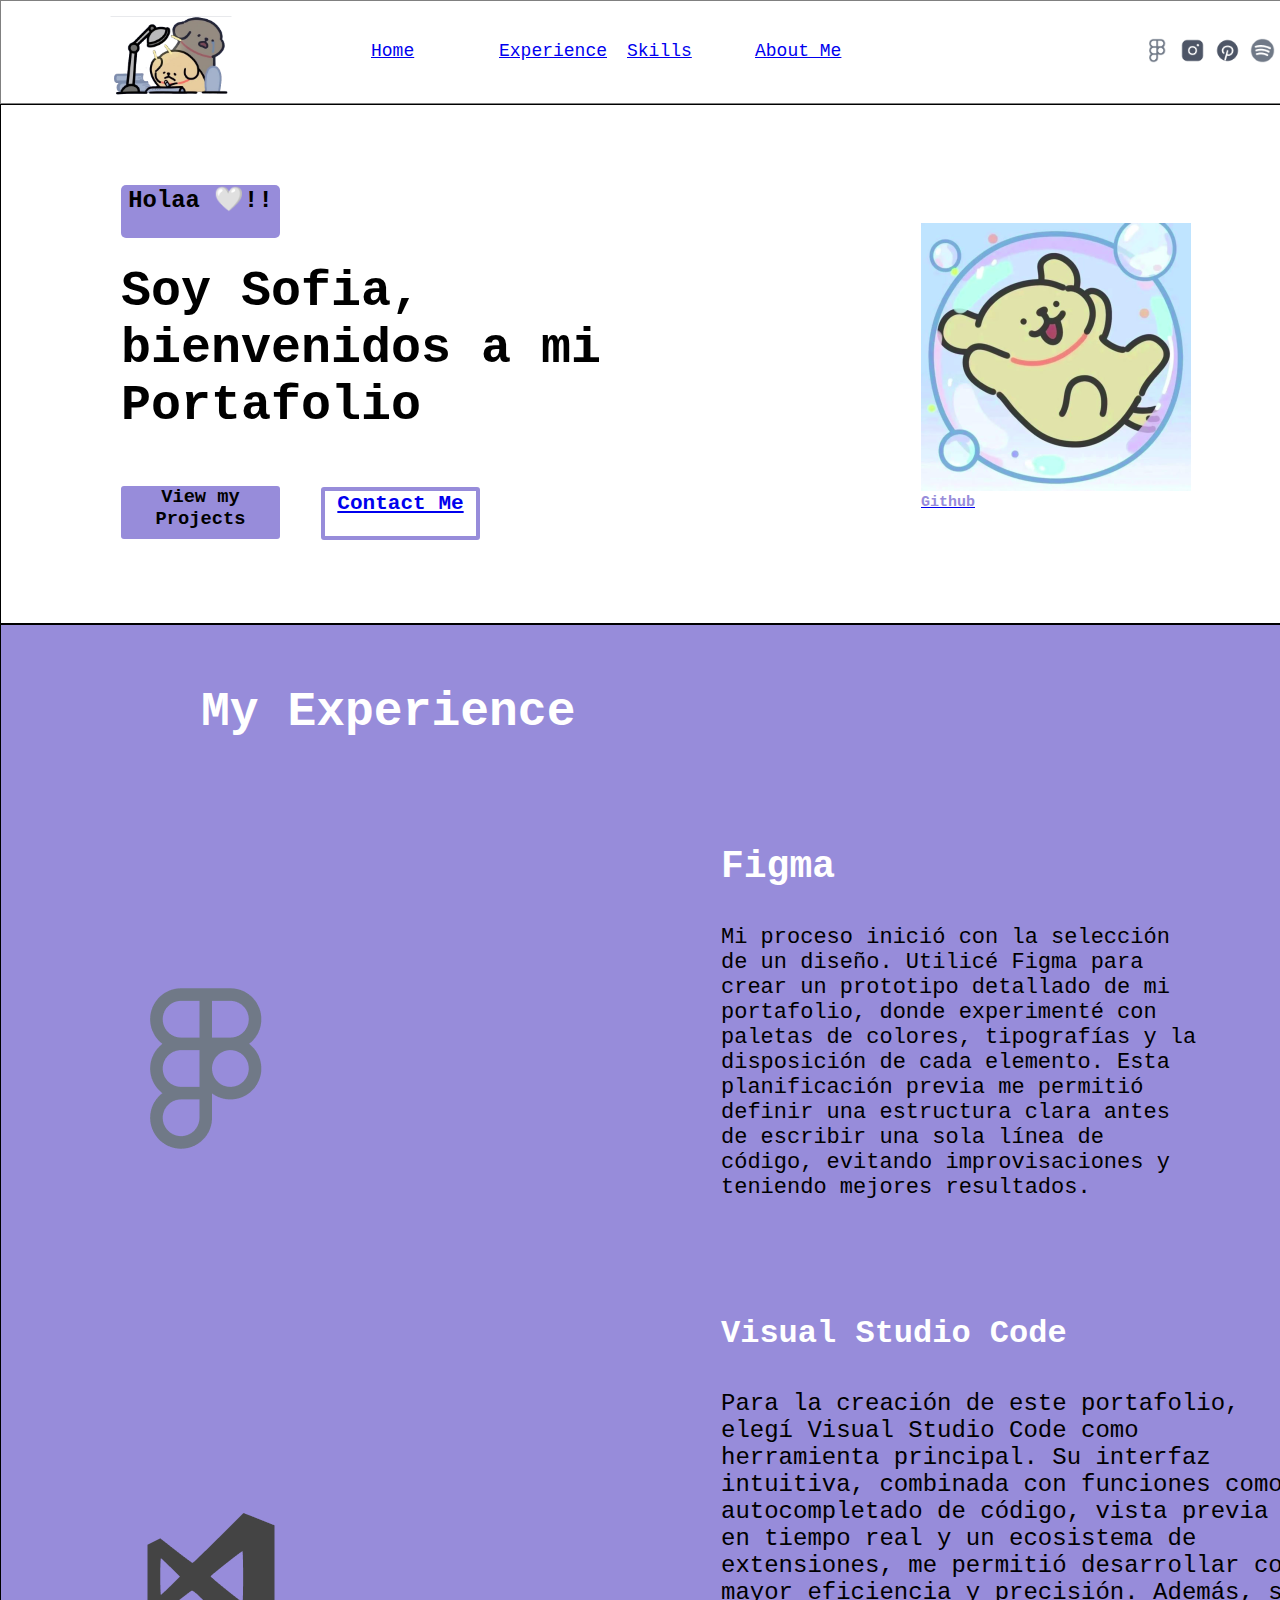
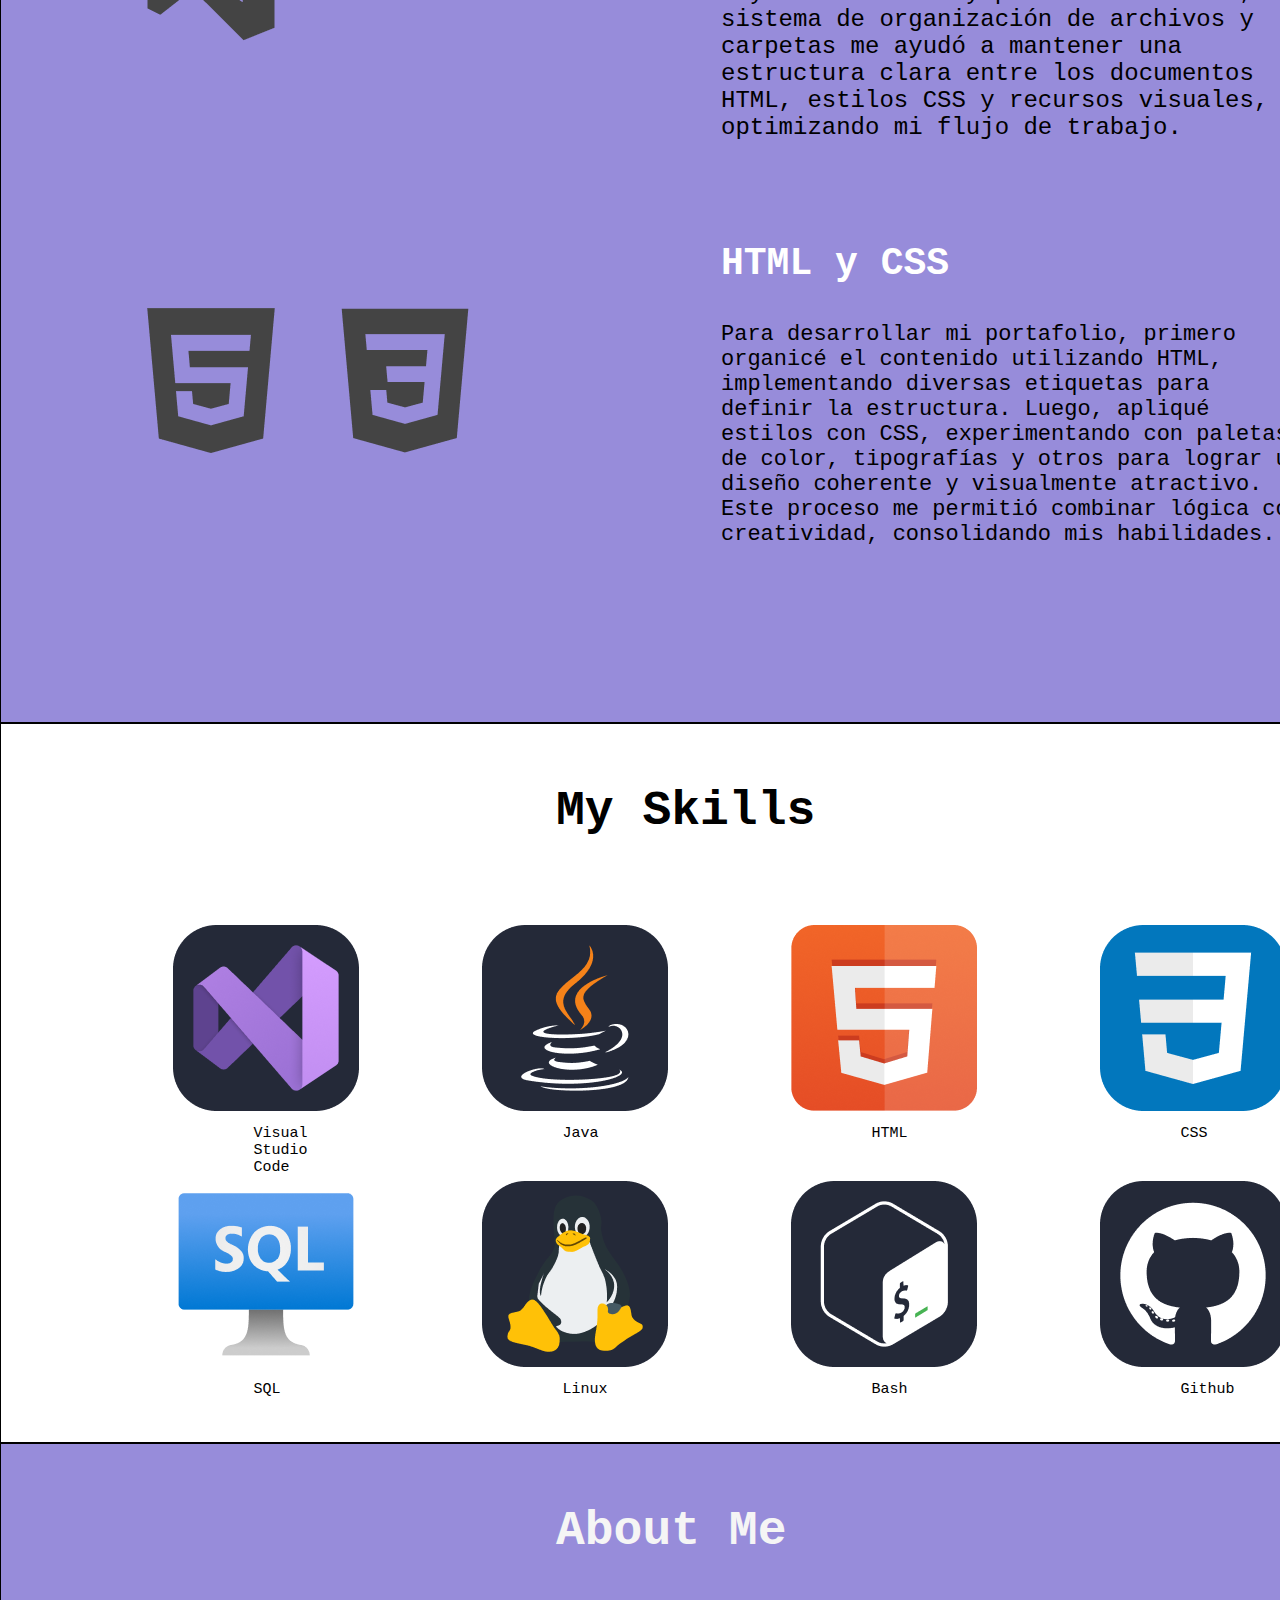
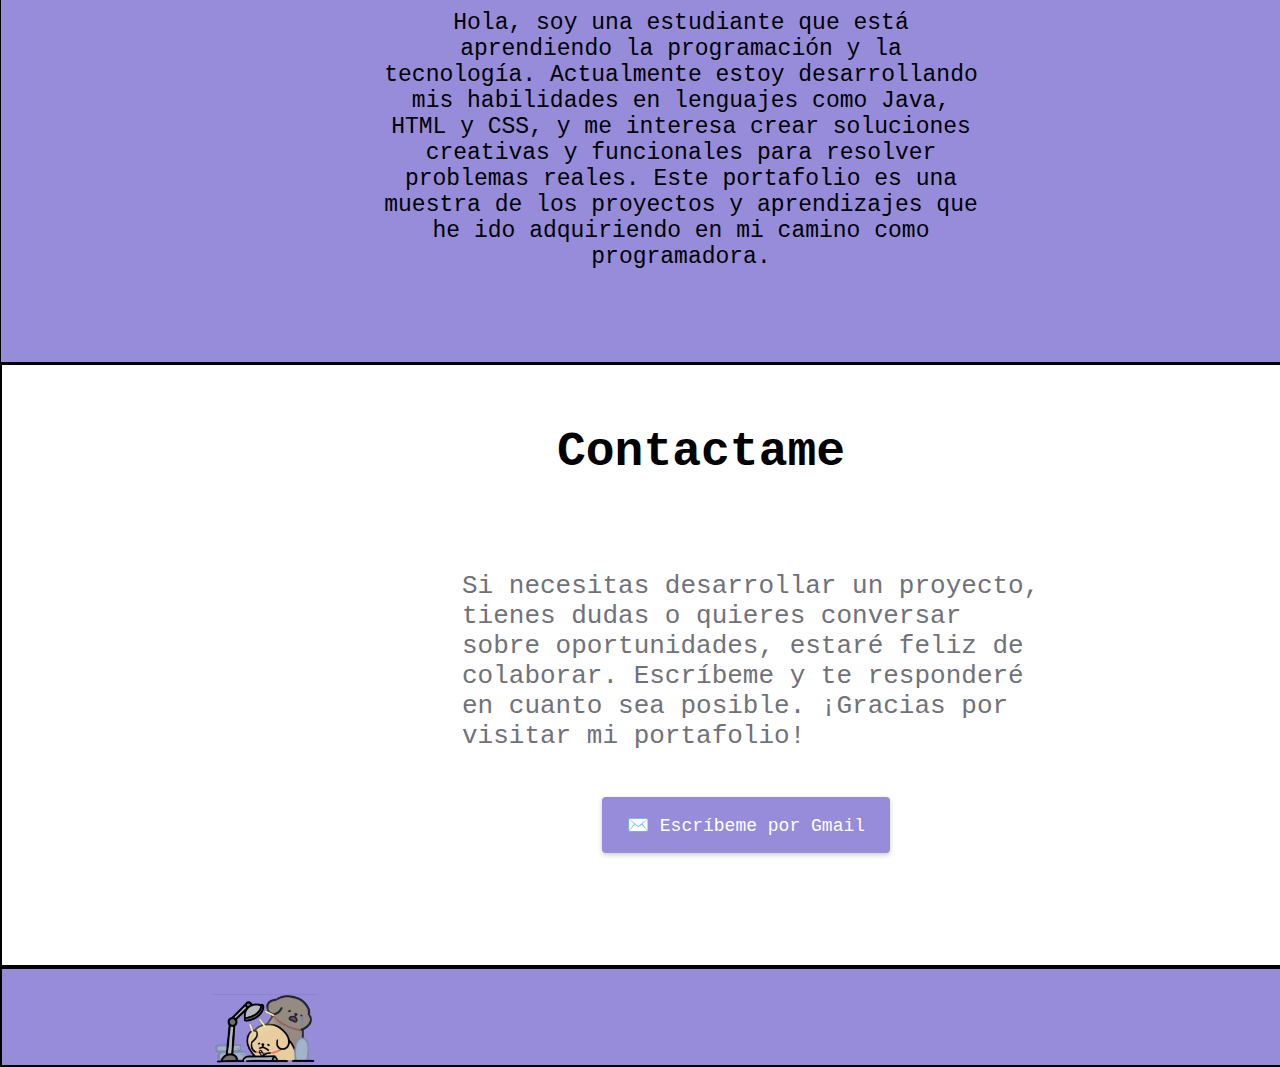
<file: index.html>
<!DOCTYPE html>
<html lang="en">
<head>
    <meta charset="UTF-8">
    <meta name="viewport" content="width=device-width, initial-scale=1.0">
    <title>Portafolio 2025</title>

<!--Enlaces-->

    <link rel="stylesheet" href="seccion1/seccion1.css">
    <link rel="stylesheet" href="seccion2/seccion2.css">
    <link rel="stylesheet" href="seccion3/seccion3.css">
    <link rel="stylesheet" href="seccion4/seccion4.css">
    <link rel="stylesheet" href="seccion5/seccion5.css">

    <link rel="stylesheet" href="config.css">
    <link rel="stylesheet" href="index.css">
    <link rel="stylesheet" href="header.css">
    <link rel="stylesheet" href="footer.css">

<!--Google Font-->

    <link rel="preconnect" href="https://fonts.googleapis.com">
    <link rel="preconnect" href="https://fonts.gstatic.com" crossorigin>
    <link href="https://fonts.googleapis.com/css2?family=Pompiere&display=swap" rel="stylesheet">

</head>
<body>
    
    <div class="pantalla">
        <header class="header">
            <img src="assets/logo.svg" alt="" class="logo">
            <a href="#seccion1">
                <p class="t1">Home</p>
            </a>
            <a href="#seccion2">
                <p class="t2">Experience</p>
            </a>
            <a href="#seccion3">
                <p class="t3">Skills</p>
            </a>
            <a href="#seccion4">
                <p class="t4">About Me</p>
            </a>
            <p class="t5">ㅤㅤㅤㅤㅤㅤㅤㅤㅤ</p>
            <p class="t6">ㅤㅤㅤㅤㅤㅤㅤㅤㅤ</p>

            <div class="x">
            <a href="https://www.figma.com/" target="_blank">
                <img src="assets/Figma.png" alt="Figma">
            </a>
            <a href="https://www.instagram.com/s0_yng1/" target="_blank">
                <img src="assets/Instagram.png" alt="Instagram">
            </a>
            <a href="https://www.pinterest.com/S0_fiaSa/" target="_blank">
                <img src="assets/Pinterest.png" alt="Pinterest">
            </a>
            <a href="https://open.spotify.com/user/31bb55ovnye3vwekvarb4irjhj5q?si=MSYX4SuiQUyHRQI1kI7DiA&nd=1&dlsi=e5f805f98ecc4528" target=" target="_blank">
                <img src="assets/Spotify.png" alt="Spotify">
            </a>
            </div>

        </header>

        <section id="seccion1">
            <div class="uno">
                <h2>Holaa 🤍!!</h2>
            </div>
            <h1 class="titulo">Soy Sofia, bienvenidos a mi Portafolio</h1>
            <div class="pe">
                <a href="https://github.com/s0fiaa-s" target="_blank">
                <img src="assets/perro.png" alt="">
                <h2 class="gh">Github</h2>
                </a>
            </div>
            <div class="dos">
                <h3>View my Projects</h3>
            </div>
            <div class="tres">
                <a href="#seccion5">
                    <h3>Contact Me</h3>
                </a>
            </div>

        </section>

    <section id="seccion2">
        <h1 class="titulo2">My Experience</h1>

        <div class="Figma1">
               <img src="assets/fg.png" alt="fg1">
               <h1 class="numero1"></h1>
               <h1 class="nombre1">Figma </h1>               
               <p class="descri1">Mi proceso inició con la selección de un diseño. 
                Utilicé Figma para crear un prototipo detallado de mi portafolio, donde experimenté con paletas de colores, tipografías y la disposición de cada elemento. 
                Esta planificación previa me permitió definir una estructura clara antes de escribir una sola línea de código, evitando improvisaciones y teniendo mejores resultados.
            </h3>
           </p>
           </div>

        <div class="VSC2">
               <img src="assets/vs.png" alt="vc">
               <h1 class="numero2"></h1>
               <h1 class="nombre2">Visual Studio Code </h1>
               <p class="descri2">Para la creación de este portafolio, elegí Visual Studio Code como herramienta principal. 
                Su interfaz intuitiva, combinada con funciones como autocompletado de código, vista previa en tiempo real y un ecosistema de extensiones, me permitió desarrollar con mayor eficiencia y precisión. 
                Además, su sistema de organización de archivos y carpetas me ayudó a mantener una estructura clara entre los documentos HTML, estilos CSS y recursos visuales, optimizando mi flujo de trabajo.
            </h3>
            </p>
           </div>

        <div class="CSSyHTML">
               <img src="assets/html.png" alt="hc">
               <img src="assets/css.png" alt="hc">
               <h1 class="numero3"></h1>
               <h1 class="nombre3">HTML y CSS</h1>               
               <p class="descri3">Para desarrollar mi portafolio, primero organicé el contenido utilizando HTML, implementando diversas etiquetas  para definir la estructura. 
                Luego, apliqué estilos con CSS, experimentando con paletas de color, tipografías y otros para lograr un diseño coherente y visualmente atractivo. 
                Este proceso me permitió combinar lógica con creatividad, consolidando mis habilidades.</h3>
     </p>
           </div>

    </section>

    <section id="seccion3">
        <h1 class="titulo3">My Skills</h1>
        <div class="skills">
               <div class="skill">
                <img src="assets/v.png" alt="sk">
                <span>Visual Studio Code</span>
            </div>
            <div class="skill">
                <img src="assets/j.png" alt="sk">
                <span>Java</span>
            </div>
               <div class="skill">
                <img src="assets/h.png" alt="sk">
                <span>HTML</span>
            </div>
               <div class="skill">
                <img src="assets/c.png" alt="sk">
                <span>CSS</span>
            </div>
               <div class="skill">
                <img src="assets/s.png" alt="sk">
                <span>SQL</SPan>
            </div>
               <div class="skill">
                <img src="assets/l.png" alt="sk">
                <span>Linux</span>
            </div>
               <div class="skill">
                <img src="assets/b.png" alt="sk">
                <span>Bash</span>
            </div>
               <div class="skill">
                <img src="assets/g.png" alt="sk">
                <span>Github</span>
            </div>

            </div>

    </section>

    <section id="seccion4">
        <h1 class="titulo4">About Me</h1>
        <span class="info4">Hola, soy una estudiante que está aprendiendo la programación y la tecnología. Actualmente estoy desarrollando mis habilidades en lenguajes como Java, HTML y CSS, y me interesa crear soluciones creativas y funcionales para resolver problemas reales. Este portafolio es una muestra de los proyectos y aprendizajes que he ido adquiriendo en mi camino como programadora.</span>

        </section>

    <section id="seccion5">
        <h1 class="titulo5">Contactame</h1>
        <p class="descri5">Si necesitas desarrollar un proyecto, tienes dudas o quieres conversar sobre oportunidades, estaré feliz de colaborar. Escríbeme y te responderé en cuanto sea posible. ¡Gracias por visitar mi portafolio!</p>
            <a href="https://mail.google.com/mail/?view=cm&fs=1&to=snsandoval@scl.edu.gt" 
                target="_blank"
                class="gmail-btn"> 
                ✉️ Escríbeme por Gmail
            </a>
       </section>

              <footer class="footer">
           <img src="assets/logo.svg" alt="" class="lg">
           <p class="fig">© Copyright</p>
       </footer>

    </div>
</body>
</html>
</file>
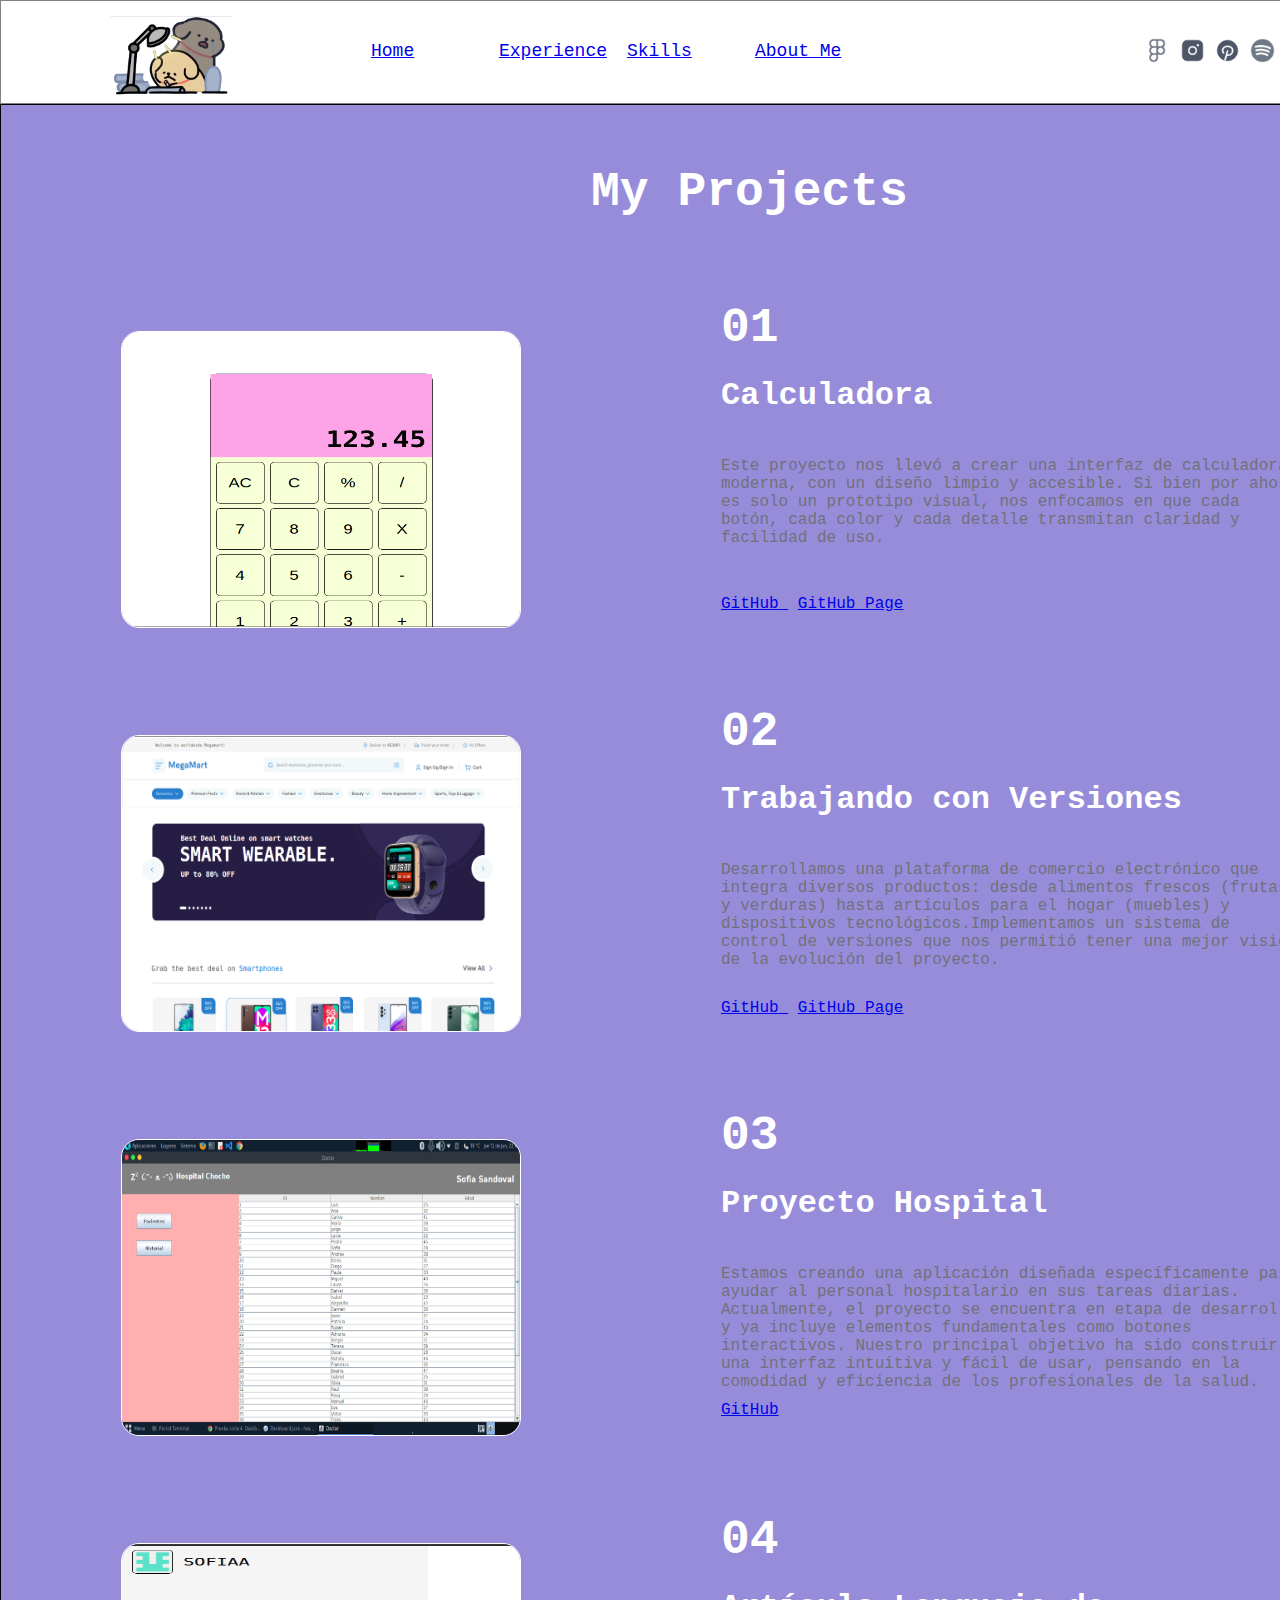
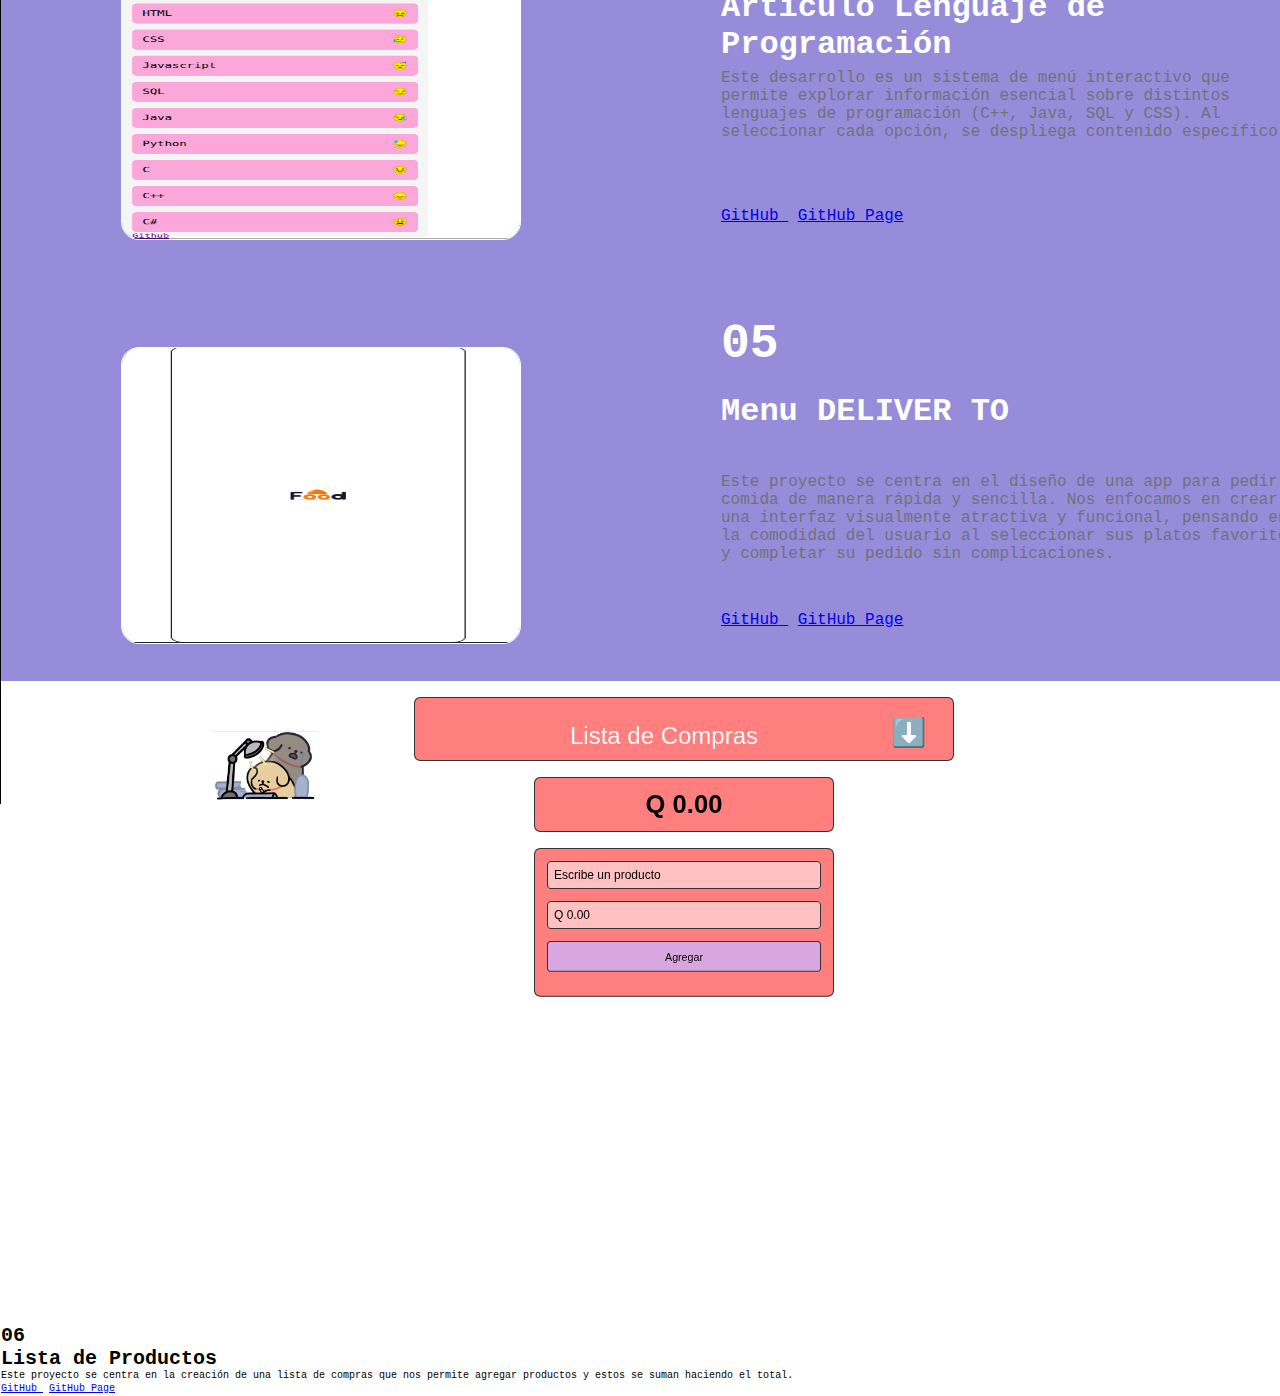
<file: index2.html>
<!DOCTYPE html>
<html lang="en">
<head>
    <meta charset="UTF-8">
    <meta name="viewport" content="width=device-width, initial-scale=1.0">
    <title>Portafolio 2025</title>

<!--Enlaces-->

    <link rel="stylesheet" href="seccion1/seccion1.css">

    <link rel="stylesheet" href="config.css">
    <link rel="stylesheet" href="index2.css">
    <link rel="stylesheet" href="index.css">
    <link rel="stylesheet" href="header.css">
    <link rel="stylesheet" href="footer.css">

<!--Google Font-->

    <link rel="preconnect" href="https://fonts.googleapis.com">
    <link rel="preconnect" href="https://fonts.gstatic.com" crossorigin>
    <link href="https://fonts.googleapis.com/css2?family=Pompiere&display=swap" rel="stylesheet">

</head>
<body>
    
    <div class="pantalla">
        <header class="header">
            <img src="assets/logo.svg" alt="" class="logo">
            <a href="index.html#seccion1">
                <p class="t1">Home</p>
            </a>
            <a href="index.html#seccion2">
                <p class="t2">Experience</p>
            </a>
            <a href="index.html#seccion3">
                <p class="t3">Skills</p>
            </a>
            <a href="index.html#seccion4">
                <p class="t4">About Me</p>
            </a>
            <p class="t5">ㅤㅤㅤㅤㅤㅤㅤㅤㅤ</p>
            <p class="t6">ㅤㅤㅤㅤㅤㅤㅤㅤㅤ</p>

            <div class="x">
            <a href="https://www.figma.com/" target="_blank">
                <img src="assets/Figma.png" alt="Figma">
            </a>
            <a href="https://www.instagram.com/s0_yng1/" target="_blank">
                <img src="assets/Instagram.png" alt="Instagram">
            </a>
            <a href="https://www.pinterest.com/S0_fiaSa/" target="_blank">
                <img src="assets/Pinterest.png" alt="Pinterest">
            </a>
            <a href="https://open.spotify.com/user/31bb55ovnye3vwekvarb4irjhj5q?si=MSYX4SuiQUyHRQI1kI7DiA&nd=1&dlsi=e5f805f98ecc4528" target=" target="_blank">
                <img src="assets/Spotify.png" alt="Spotify">
            </a>
            </div>

        </header>

        <section class="secc1">
           <h1 class="titulo1">My Projects</h1>

           <div class="proyecto1">
               <img src="assets/calculadora.png" alt="" class="calcu">
               <h1 class="numero01">01</h1>
               <h1 class="clcl">Calculadora</h1>
               <p class="descri1">Este proyecto nos llevó a crear una interfaz de calculadora moderna, con un diseño limpio y accesible. Si bien por ahora es solo un prototipo visual, nos enfocamos en que cada botón, cada color y cada detalle transmitan claridad y facilidad de uso.</p>
                <p class="descri1"> 
                    <a href="https://github.com/s0fiaa-s/calculadora-2025">
                        <span>GitHub</span>
                    </a> 
                    <span>ㅤ</span>
                     <a href="https://s0fiaa-s.github.io/calculadora-2025/">
                        <span>GitHub Page</span>
                </p>
                     </a>
           </div>

            <div class="proyecto2">
           <img src="assets/PC1.png" alt="" class="pc1">
           <h1 class="numero02">02</h1>
           <h1 class="tv">Trabajando con Versiones</h1>               
           <p class="descri2">Desarrollamos una plataforma de comercio electrónico que integra diversos productos: desde alimentos frescos (frutas y verduras) hasta artículos para el hogar (muebles) y dispositivos tecnológicos.Implementamos un sistema de control de versiones que nos permitió tener una mejor visión de la evolución del proyecto.</h3>
           </p>
            <p class="descri2"> 
                <a href="https://github.com/s0fiaa-s/PruebaCorta1-lab">
                    <span>GitHub</span>
                </a> 
                <span>ㅤ</span>
                <a href="https://s0fiaa-s.github.io/PruebaCorta1-lab/">
                    <span>GitHub Page</span>
                </p>
                </a>
           </div>

            <div class="proyecto3">
           <img src="assets/hospichocho.png" alt="" class="hospi">
           <h1 class="numero03">03</h1>
           <h1 class="hphp"> Proyecto Hospital </h1>               
           <p class="descri3">Estamos creando una aplicación diseñada específicamente para ayudar al personal hospitalario en sus tareas diarias. Actualmente, el proyecto se encuentra en etapa de desarrollo y ya incluye elementos fundamentales como botones interactivos. Nuestro principal objetivo ha sido construir una interfaz intuitiva y fácil de usar, pensando en la comodidad y eficiencia de los profesionales de la salud.</h3>
           </p>
            <p class="descri3"> 
                <a href="https://github.com/Paula-mansilla/Hospital-2025#">
                <span>GitHub</span>
                </a>
           </div>

           <div class="proyecto4">
           <img src="assets/ArtiLenDeProgra.png" alt="" class="ALDP">
           <h1 class="numero04">04</h1>
           <h1 class="lplp">Artículo Lenguaje de Programación</h1>               
           <p class="descri4">Este desarrollo es un sistema de menú interactivo que permite explorar información esencial sobre distintos lenguajes de programación (C++, Java, SQL y CSS). Al seleccionar cada opción, se despliega contenido específico.</h3>
          </p>
           <p class="descri4"> 
            <a href="https://github.com/s0fiaa-s/Articulo-lenguaje-de-programacion">
            <span>GitHub</span>
            </a> 
            <span>ㅤ</span>
            <a href="https://s0fiaa-s.github.io/Articulo-lenguaje-de-programacion/">
                <span>GitHub Page</span>
            </p>
            </a>
           </div>

            <div class="proyecto5">
           <img src="assets/MDT.png" alt="" class="mdt">
           <h1 class="numero05">05</h1>
           <h1 class="mdmd"> Menu DELIVER TO</h1>               
           <p class="descri5">Este proyecto se centra en el diseño de una app para pedir comida de manera rápida y sencilla. Nos enfocamos en crear una interfaz visualmente atractiva y funcional, pensando en la comodidad del usuario al seleccionar sus platos favoritos y completar su pedido sin complicaciones.</h3>
           </p>
            <p class="descri5"> 
                <a href="https://github.com/s0fiaa-s/PruebaCorta2-lab">
                <span>GitHub</span>
            </a> 
            <span>ㅤ</span>
            <a href="https://s0fiaa-s.github.io/PruebaCorta2-lab/">
                <span>GitHub Page</span>
            </p>
            </a>
           </div>

           <div class="proyecto6">
           <img src="assets/Lista_compras.png" alt="" class="LdP">
           <h1 class="numero06">06</h1>
           <h1 class="listaP"> Lista de Productos</h1>               
           <p class="descri6">Este proyecto se centra en la creación de una lista de compras que nos permite agregar productos y estos se suman haciendo el total.</h3>
           </p>
            <p class="descri6"> 
                <a href="https://github.com/s0fiaa-s/lista_compras">
                <span>GitHub</span>
            </a> 
            <span>ㅤ</span>
            <a href="https://s0fiaa-s.github.io/lista_compras/">
                <span>GitHub Page</span>
            </p>
            </a>
           </div>
            
       </section>

        <footer class="footer">
           <img src="assets/logo.svg" alt="" class="lg">
           <p class="fig">© Copyright</p>
       </footer>

   </div>
</body>
</html>
</file>
<file: seccion1/seccion1.css>
#seccion1 {

    width: 1428px;
    height: 520px;
    border: 1px solid black;
}

.uno {

    width: 159px;
    height: 53px;
    background-color: #978CDA;
    border-radius: 5px;

    margin-left: 120px;
    margin-top: 80px;

    text-align: center;
    font-size: 15.9px;
    
}

.titulo{

    width: 549px;
    height: 240px;
    margin-left: 120px;
    margin-top: 25px;
    font-size: 50px;
    color: black;
}

.dos {

    width: 159px;
    height: 53px;
    background-color: #978CDA;
    border-radius: 3px;

    margin-left: 120px;
    margin-top: -25px;

    text-align: center;
    font-size: 16px;
    
}

.tres {

    width: 159px;
    height: 53px;
    border: 4px solid #978CDA;
    border-radius: 3px;

    margin-left: 320px;
    margin-top: -52px;

    text-align: center;
    font-size: 18px;
    
}

.pe {

    margin-left: 920px;
    margin-top: -280px;

}

.gh {

    font-size: 15px;
    color: #978CDA;
}
</file>
<file: seccion2/seccion2.css>
#seccion2 {

    width: 1428px;
    height: 1699px;
    border: 1px solid black;
    background-color: #978cda;
}

.titulo2 {
   width: 1216px;
   height: 96px;
   margin-top: 60px;
   margin-left: 200px;
   font-size: 48px;
   font-weight: 800;
   color: #FFFFFF;
    
}

.Figma1 {
   width: 1316px;
   height: 464px;
   margin-left: 120px;
   margin-top: 200px;
}

.fg1 {
   width: 5000px;
   height: 5547px;
   margin-top: 30px;
   border-radius: 18px;
   border: 1px solid white;
}

.numero1 {
   width: 682px;
   height: 66px;
   margin-left: 600px;
   margin-top: -280px;
   font-weight: 800;
   font-size: 48px;
   color: #FFFFFF;
}
.nombre1 {
   width: 582px;
   height: 40px;
   margin-left: 600px;
   margin-top: -100px;
   font-weight: 700;
   font-size: 38px;
   color: #FFFFFF;
}
.descri1 {
   width: 482px;
   height: 86px;
   margin-left: 600px;
   margin-top: 40px;
   font-weight: 400;
   font-size: 22px;
   color: black;
}

.VSC2 {
   width: 1216px;
   height: 364px;
   margin-left: 120px;
   margin-top: 40px;
   font-size: 48px;
}
.vc {
   width: 130px;
   height: 197px;
   margin-top: 30px;
   border-radius: 18px;
   font-size: 12px;
   border: 1px solid white;
}

.numero2 {
   width: 582px;
   height: 56px;
   margin-left: 600px;
   margin-top: -320px;
   font-weight: 800;
   font-size: 40px;
   color: #FFFFFF;
}

.nombre2 {
   width: 582px;
   height: 40px;
   margin-left: 600px;
   margin-top: -100px;
   font-weight: 700;
   font-size: 32px;
   color: #FFFFFF;
}

.descri2 {
   width: 582px;
   height: 96px;
   margin-left: 600px;
   margin-top: 35px;
   font-weight: 400;
   font-size: 24px;
   color: black;
}

.CSSyHTML {
   width: 1216px;
   height: 364px;
   margin-left: 120px;
   margin-top: 40px;
   font-size: 23px;
}

.hc {
   width: 330px;
   height: 197px;
   margin-top: 30px;
   border-radius: 18px;
   
}

.numero3 {
   width: 582px;
   height: 56px;
   margin-left: 600px;
   margin-top: -280px;
   font-weight: 800;
   font-size: 48px;
   color: #FFFFFF;
}

.nombre3 {
   width: 582px;
   height: 40px;
   margin-left: 600px;
   margin-top: -10px;
   font-weight: 700;
   font-size: 38px;
   color: #FFFFFF;
}

.descri3 {
   width: 582px;
   height: 96px;
   margin-left: 600px;
   margin-top: 40px;
   font-weight: 400;
   font-size: 22px;
   color: black;
}
</file>
<file: seccion3/seccion3.css>
#seccion3 {

    width: 1428px;
    height: 720px;
    border: 1px solid black;
}

.titulo3 {
   width: 1216px;
   height: 96px;
   margin-top: 60px;
   margin-left: 555px;
   font-size: 48px;
   font-weight: 800;
   color: #000000;
}

.skills {
   width: 1216px;
   height: 492px;
   margin-left: 120px;
   margin-top: 20px;
   display: grid;
   grid-template-columns: repeat(4, 1fr); 
   gap: 20px;
}

.skill {
   width: 186px;
   height: 186px;
   border-radius: 4px;
   display: flex;
   margin: auto;
}

.sk{
   width: 180px;
   height: 180px;
}

span {

    width: 80px;
    height: 80px;
    margin-top: 200px;
    margin-left: -105px;

    font-size: 15px;
}
</file>
<file: seccion4/seccion4.css>
#seccion4 {

    width: 1428px;
    height: 520px;
    border: 1px solid black;
    background-color: #978CDA;
}

.titulo4 {
   width: 1216px;
   height: 96px;
   margin-top: 60px;
   margin-left: 555px;
   font-size: 48px;
   font-weight: 800;
   color: whitesmoke;
}

.info4 {
    width: 600px;
    height: 96px;
    font-size: 23px;
    margin-left: 380px;
    margin-top: 10px;
    display: flex;
    text-align: center;
    color: black;
}
</file>
<file: seccion5/seccion5.css>
#seccion5 {
   width: 1428px;
   height: 604px;
   border: 2px solid black;
}
.titulo5 {
    width: 1216px;
   height: 96px;
   margin-top: 60px;
   margin-left: 555px;
   font-size: 48px;
   font-weight: 800;
   color: #000000;

}

.descri5 {
   width: 582px;
   height: 96px;
   margin-left: 460px;
   margin-top: 50px;
   font-weight: 400;
   font-size: 26px;
   color: #71717A;
}

.gmail-btn {
  display: inline-block;
  background-color: #978CDA; 
  color: white;
  padding: 17px 25px;
  margin: 20px 0;
  border-radius: 4px;
  text-decoration: none;
  margin-left: 600px;
  margin-top: 130px;
  font-size: 18px;
  box-shadow: 0 2px 5px rgba(0,0,0,0.2);
}

.gmail-btn:hover {
  background-color: #a89fe2;
}

.a {

    padding-top: 100px;
  margin-left: 650px;    
}
</file>
<file: config.css>
* {
    margin: 0;
    padding: 0;
    box-sizing: border-box;
}

html {
    font-size:10px ;
    font-family: monospace;
}

body {
    overflow-x: hidden;
}
</file>
<file: index.css>
.pantalla {
    width: 1428px;
    height: 2538px;
    margin: auto;
}
</file>
<file: header.css>
.header {
    width: 1428px;
    height: 104px;
    border: 1px solid gray;
    display: flex;
    flex-direction: column;
    flex-direction: row;
}

.logo {
    width: 340px;
    height: 80px;
    margin-left: 0px;
    margin-top: 15px;
}

.t1 {
    width: 98px;
    height: 24px;
    font-size: 18px;
    font-weight: 400;
    margin-top: 40px;
    margin-left: 30px;
    
}

.t2 {
    width: 98px;
    height: 24px;
    font-size: 18px;
    font-weight: 400;
    margin-top: 40px;
    margin-left: 30px;
    
}

.t3 {
    width: 98px;
    height: 24px;
    font-size: 18px;
    font-weight: 400;
    margin-top: 40px;
    margin-left: 30px;
    
}

.t4 {
    width: 110px;
    height: 24px;
    font-size: 18px;
    font-weight: 400;
    margin-top: 40px;
    margin-left: 30px;
    
}

.t5, .t6 {
    width: 110px;
    height: 24px;
    font-size: 18px;
    font-weight: 400;
    margin-top: 40px;
    margin-left: 30px;
    
}

.Figma, .Instagram, .Pinterest, .Spotify {

    width: 24px;
    height: 24px;
    margin-left: auto;
}

    .x {
      display: flex;
      gap: 10px;
      align-items: center;
    }

    .x img {
      width: 25px;
      height: 25px;
    }
</file>
<file: footer.css>
.footer {
   width: 1428px;
   height: 100px;
   background-color: #978CDA;
   border: 2px solid black;
   display: flex;
   flex-direction: column;
   flex-direction: row;
}


.lg {
   width: 440px;
   height: 70px;
   margin-left: 120px;
   margin-top: 25px;
}


.fig {
   width: 181px;
   height: 52px;
   margin-top: 25px;
   color: white;
   font-weight: 600;
   font-size: 16px;
   margin-left: 900px;
}
</file>
<file: index2.css>
.secc1 {
   width: 1428px;
   height: 2200px;
   border: 1px solid black;
   background-color: #978CDA;
}

.titulo1 {
   width: 1216px;
   height: 96px;
   margin-top: 60px;
   margin-left: 590px;
   font-size: 48px;
   font-weight: 800;
   color: #FFFFFF;
   display: flex;
   flex-direction: column;
   flex-direction: row;
}

.proyecto1 {
   width: 1216px;
   height: 364px;
   margin-left: 120px;
   margin-top: 40px;
}

.calcu {
   width: 400px;
   height: 297px;
   margin-top: 30px;
   border-radius: 18px;
   border: 1px solid white;
}

.numero01 {
   width: 582px;
   height: 56px;
   margin-left: 600px;
   margin-top: -330px;
   font-weight: 800;
   font-size: 48px;
   color: #FFFFFF;
}

.clcl {
   width: 582px;
   height: 40px;
   margin-left: 600px;
   margin-top: 20px;
   font-weight: 700;
   font-size: 32px;
   color: #FFFFFF;
}

.descri1 {
   width: 582px;
   height: 96px;
   margin-left: 600px;
   margin-top: 40px;
   font-weight: 400;
   font-size: 16px;
   color: #71717A;
}

.proyecto2 {
   width: 1216px;
   height: 364px;
   margin-left: 120px;
   margin-top: 40px;
}

.pc1 {
   width: 400px;
   height: 297px;
   margin-top: 30px;
   border-radius: 18px;
   border: 1px solid white;
}

.numero02 {
   width: 582px;
   height: 56px;
   margin-left: 600px;
   margin-top: -330px;
   font-weight: 800;
   font-size: 48px;
   color: #FFFFFF;
}

.tv {
   width: 582px;
   height: 40px;
   margin-left: 600px;
   margin-top: 20px;
   font-weight: 700;
   font-size: 32px;
   color: #FFFFFF;
}

.descri2 {
   width: 582px;
   height: 96px;
   margin-left: 600px;
   margin-top: 40px;
   font-weight: 400;
   font-size: 16px;
   color: #71717A;
}

.proyecto3 {
   width: 1216px;
   height: 364px;
   margin-left: 120px;
   margin-top: 40px;
}

.hospi {
   width: 400px;
   height: 297px;
   margin-top: 30px;
   border-radius: 18px;
   border: 1px solid white;
}

.numero03 {
   width: 582px;
   height: 56px;
   margin-left: 600px;
   margin-top: -330px;
   font-weight: 800;
   font-size: 48px;
   color: #FFFFFF;
}

.hphp {
   width: 582px;
   height: 40px;
   margin-left: 600px;
   margin-top: 20px;
   font-weight: 700;
   font-size: 32px;
   color: #FFFFFF;
}

.descri3 {
   width: 582px;
   height: 96px;
   margin-left: 600px;
   margin-top: 40px;
   font-weight: 400;
   font-size: 16px;
   color: #71717A;
}

.proyecto4 {
   width: 1216px;
   height: 364px;
   margin-left: 120px;
   margin-top: 40px;
}
.ALDP {
   width: 400px;
   height: 297px;
   margin-top: 30px;
   border-radius: 18px;
   border: 1px solid white;
}

.numero04 {
   width: 582px;
   height: 56px;
   margin-left: 600px;
   margin-top: -330px;
   font-weight: 800;
   font-size: 48px;
   color: #FFFFFF;
}

.lplp {
   width: 582px;
   height: 40px;
   margin-left: 600px;
   margin-top: 20px;
   font-weight: 700;
   font-size: 32px;
   color: #FFFFFF;
}

.descri4 {
   width: 582px;
   height: 96px;
   margin-left: 600px;
   margin-top: 40px;
   font-weight: 400;
   font-size: 16px;
   color: #71717A;
}

.proyecto5 {
   width: 1216px;
   height: 364px;
   margin-left: 120px;
   margin-top: 40px;
}

.mdt {
   width: 400px;
   height: 297px;
   margin-top: 30px;
   border-radius: 18px;
   border: 1px solid white;
}

.numero05 {
   width: 582px;
   height: 56px;
   margin-left: 600px;
   margin-top: -330px;
   font-weight: 800;
   font-size: 48px;
   color: #FFFFFF;
}

.mdmd {
   width: 582px;
   height: 40px;
   margin-left: 600px;
   margin-top: 20px;
   font-weight: 700;
   font-size: 32px;
   color: #FFFFFF;
}

.descri5 {
   width: 582px;
   height: 96px;
   margin-left: 600px;
   margin-top: 40px;
   font-weight: 400;
   font-size: 16px;
   color: #71717A;
}
</file>
